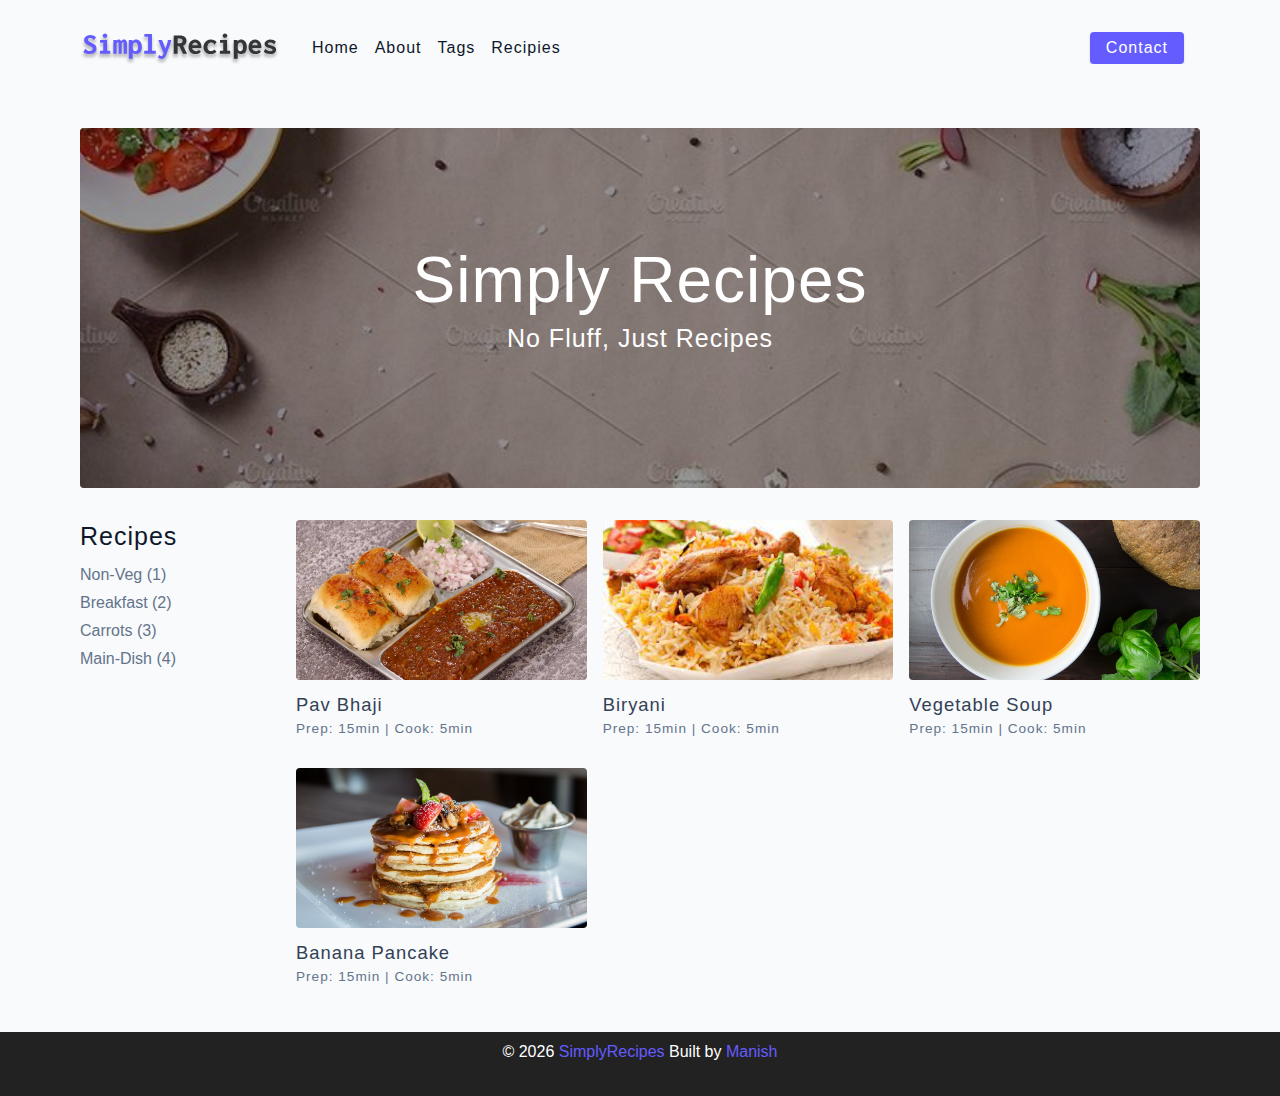
<file: SimplyRecipes/index.html>
<!DOCTYPE html>
<html lang="en">
  <head>
    <meta charset="UTF-8" />
    <meta http-equiv="X-UA-Compatible" content="IE=edge" />
    <meta name="viewport" content="width=device-width, initial-scale=1.0" />
    <title>Simply Recipes</title>
    <!-- favicon -->
    <link rel="shortcut icon" href="./assets/favicon.ico" type="image/x-icon" />
    <!-- normalize -->
    <link rel="stylesheet" href="./css/normalize.css" />
    <!-- font-awesome -->
    <link
      rel="stylesheet"
      href="https://cdnjs.cloudflare.com/ajax/libs/font-awesome/5.14.0/css/all.min.css"
    />
    <!-- main css -->
    <link rel="stylesheet" href="./css/main.css" />
  </head>
  <body>
   <!-- nav -->
   <div class="navbar">
     <div class="nav-center">
       <!-- header -->
       <div class="nav-header">
         <a href="index.html" class="nav-logo">
           <img src="./assets/logo.svg" alt="simply recipies">
         </a>
         <button type="button" class="btn nav-btn">
           <i class="fas fa-align-justify"></i>
         </button>
       </div>
       <div class="nav-links">
         <a href="index.html" class="nav-link">Home</a>
         <a href="about.html" class="nav-link">About</a>
         <a href="tags.html" class="nav-link">Tags</a>
         <a href="recipes.html" class="nav-link">Recipies</a>
         <div class="nav-link contact-link">
           <a href="contact.html" class="btn">Contact</a>
         </div>
       </div>
     </div>
   </div>
    <!-- end of nav -->

    <!-- main -->
    <main class="page">
      <!-- header -->
      <header class="hero">
        <div class="hero-container">
          <div class="hero-text">
            <h1>Simply Recipes</h1>
            <h4>no fluff, just recipes</h4>
          </div>
        </div>
      </header>
      <!-- end of header -->

      <!-- recipes container -->
      <section class="recipes-container">
        <!-- tags container -->
        <div class="tags-container">
          <h4>Recipes</h4>
          <div class="tags-list">
            <a href="tag-template.html"> Non-Veg (1)</a>
            <a href="tag-template.html"> Breakfast (2)</a>
            <a href="tag-template.html"> Carrots (3)</a>
            <a href="tag-template.html"> Main-Dish (4)</a>
          </div>
        </div>
        <!-- end of tags container -->

        <!-- recipe list container -->
        <div class="recipes-list">

          <!-- single recipe -->
          <a href="single-recipe.html" class="recipe">
            <img src="./assets/recipes/recipe-1.jpg" alt="food-img" class="img recipe-img">
            <h5>Pav Bhaji</h5>
            <p>Prep: 15min | Cook: 5min </p>
          </a>
          <!-- end of single recipe -->

          <!-- single recipe -->
          <a href="single-recipe.html" class="recipe">
            <img src="./assets/recipes/recipe-2.jpg" alt="food-img" class="img recipe-img">
            <h5>Biryani</h5>
            <p>Prep: 15min | Cook: 5min </p>
          </a>
          <!-- end of single recipe -->

          <!-- single recipe -->
          <a href="single-recipe.html" class="recipe">
            <img src="./assets/recipes/recipe-3.jpeg" alt="food-img" class="img recipe-img">
            <h5>Vegetable Soup</h5>
            <p>Prep: 15min | Cook: 5min </p>
          </a>
          <!-- end of single recipe -->

          <!-- single recipe -->
          <a href="single-recipe.html" class="recipe">
            <img src="./assets/recipes/recipe-4.jpeg" alt="food-img" class="img recipe-img">
            <h5>Banana Pancake</h5>
            <p>Prep: 15min | Cook: 5min </p>
          </a>
          <!-- end of single recipe -->
        </div>
        <!-- end of recipe list container -->
      </section>
      <!-- end of recipes container -->
    </main>
    <!-- end of main -->

    <!-- footer -->
    <footer class="page-footer">
      <p>&copy;
        <span id="date"></span>
        <span class="footer-logo"> SimplyRecipes </span>
        Built by <a href="#">Manish</a>
      </p>
    </footer>
    <script src="./js/app.js" charset="utf-8"></script>
  </body>
</html>
</file>
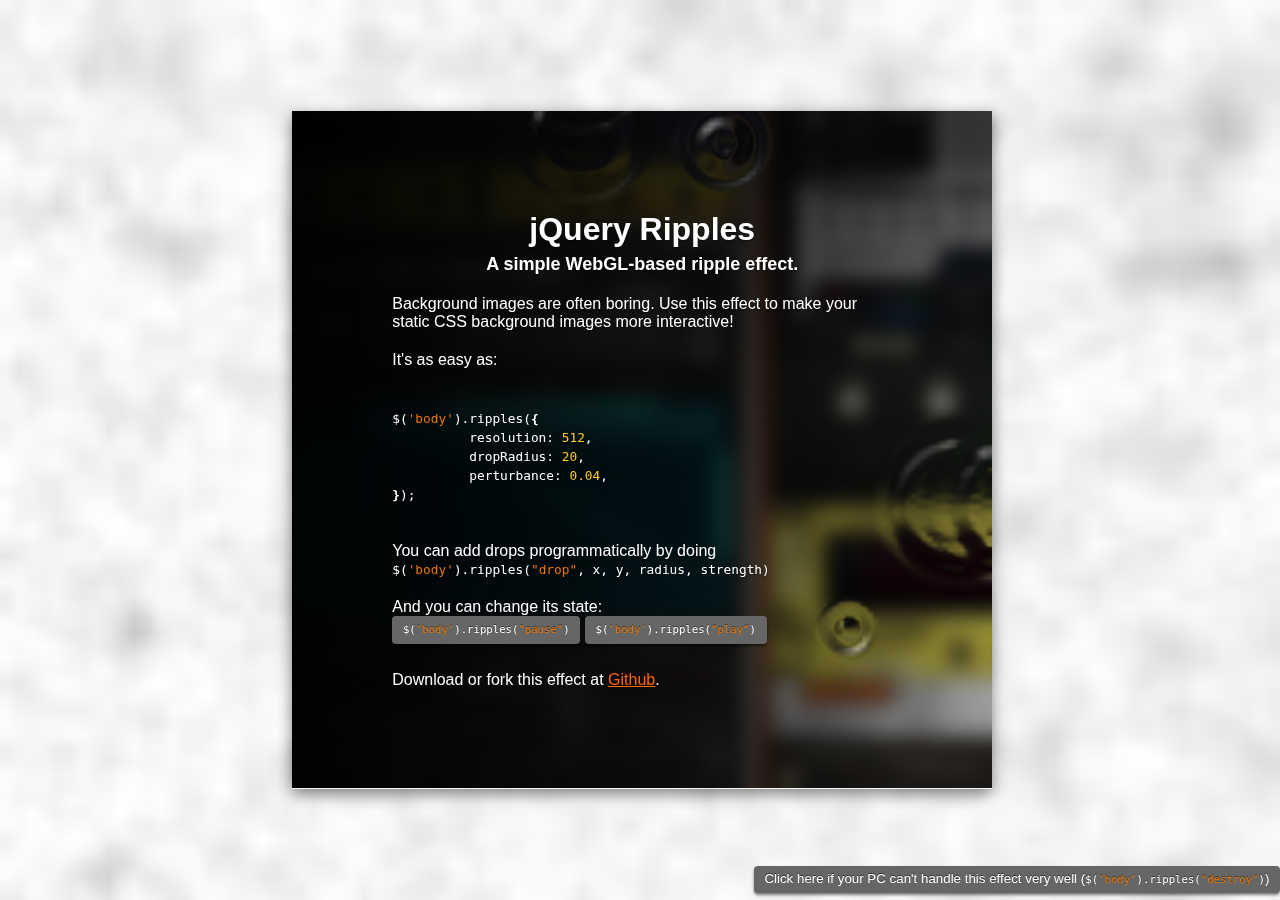
<file: SushiRestaurent/external-repo/jquery.ripples-master/demo/index.html>
<!DOCTYPE html>
<html>
<head>
<title>jQuery WebGL Ripples</title>
<style>
* { margin: 0; padding: 0; }
html {
	height: 100%;
}
body {
	color: #fff;
	font-size: 16px;
	font-family: "Helvetica Neue",Helvetica,Arial,sans-serif;
	background-image: url(img/bg2.jpg);
	background-size: cover;
	background-position: 50% 0;
	height: 100%;
	text-align: center;
}

body:before {
	content: '';
	display: inline-block;
	vertical-align: middle;
	height: 100%;
}

main {
	display: inline-block;
	vertical-align: middle;
	background: url(img/bg.jpg);
	padding:  100px;
	max-width: 500px;
	text-shadow: 0 1px 2px rgba(0,0,0,0.5);
	box-shadow: 0 5px 15px rgba(0,0,0,0.5);
}

h1 {
	font-size: 32px;
}
h2 {
	font-size: 18px;
	margin-top: 6px;
}
p {
	text-align: left;
	margin-top: 20px;
}
a {
	color: #ff6800;
}
pre {
	text-align: left;
	margin-top: 20px;
}

.error {
	display: none;
	position: fixed;
	bottom: 0;
	left: 0;
	background: #000;
	color: #f00;
	padding: 5px;
	max-width: 50%;
}

button {
	font-family: "Helvetica Neue",Helvetica,Arial,sans-serif;
	padding: 0 0.8em;
	line-height: 2em;
	border: none;
	background: #666;
	color: #fff;
	text-shadow: 0 -1px 0 rgba(0,0,0,0.5);
	border-radius: 4px;
	cursor: pointer;
	margin-bottom: 0.5em;
	box-shadow: 0 2px 3px rgba(0,0,0,0.5);
}

button:hover {
	background: #888;
}

code { font-size: 0.8em; display: inline; }

.disable {
	position: fixed;
	bottom: 0;
	right: 0;
}

.code-string { color:#ec7600 }
.code-cbracket { font-weight:bold }
.code-number { color:#ffcd22 }

</style>
</head>
<body>

<main>
	<header>
		<h1>jQuery Ripples</h1>
		<h2>A simple WebGL-based ripple effect.</h2>
	</header>
	<p>Background images are often boring. Use this effect to make your static CSS background images more interactive!</p>
	<p>It's as easy as:</p>

	<pre><code>
$(<span class="code-string">'body'</span>).ripples(<span class="code-cbracket">{</span>
	resolution: <span class="code-number">512</span>,
	dropRadius: <span class="code-number">20</span>,
	perturbance: <span class="code-number">0.04</span>,
<span class="code-cbracket">}</span>);
	</code></pre>

	<p>You can add drops programmatically by doing <code>$(<span class="code-string">'body'</span>).ripples(<span class="code-string">"drop"</span>, x, y, radius, strength)</code></p>

	<p>And you can change its state:<br>
	<button class="js-ripples-pause" type="button">
		<code>$(<span class="code-string">'body'</span>).ripples(<span class="code-string">"pause"</span>)</code>
	</button>

	<button class="js-ripples-play" type="button">
		<code>$(<span class="code-string">'body'</span>).ripples(<span class="code-string">"play"</span>)</code>
	</button>
	</p>

	<p>Download or fork this effect at <a href="//github.com/sirxemic/jquery.ripples/">Github</a>.</p>
</main>

<button class="js-ripples-disable disable">
	Click here if your PC can't handle this effect very well
	(<code>$(<span class="code-string">'body'</span>).ripples(<span class="code-string">"destroy"</span>)</code>)
</button>

<div class="error"></div>

<script src="https://ajax.googleapis.com/ajax/libs/jquery/3.0.0/jquery.min.js"></script>
<script src="../dist/jquery.ripples.js"></script>
<script>
$(document).ready(function() {
	try {
		$('body').ripples({
			resolution: 512,
			dropRadius: 20, //px
			perturbance: 0.04,
		});
		$('main').ripples({
			resolution: 128,
			dropRadius: 10, //px
			perturbance: 0.04,
			interactive: false
		});
	}
	catch (e) {
		$('.error').show().text(e);
	}

	$('.js-ripples-disable').on('click', function() {
		$('body, main').ripples('destroy');
		$(this).hide();
	});

	$('.js-ripples-play').on('click', function() {
		$('body, main').ripples('play');
	});

	$('.js-ripples-pause').on('click', function() {
		$('body, main').ripples('pause');
	});

	// Automatic drops
	setInterval(function() {
		var $el = $('main');
		var x = Math.random() * $el.outerWidth();
		var y = Math.random() * $el.outerHeight();
		var dropRadius = 20;
		var strength = 0.04 + Math.random() * 0.04;

		$el.ripples('drop', x, y, dropRadius, strength);
	}, 400);
});
</script>
</body>
</html>
</file>
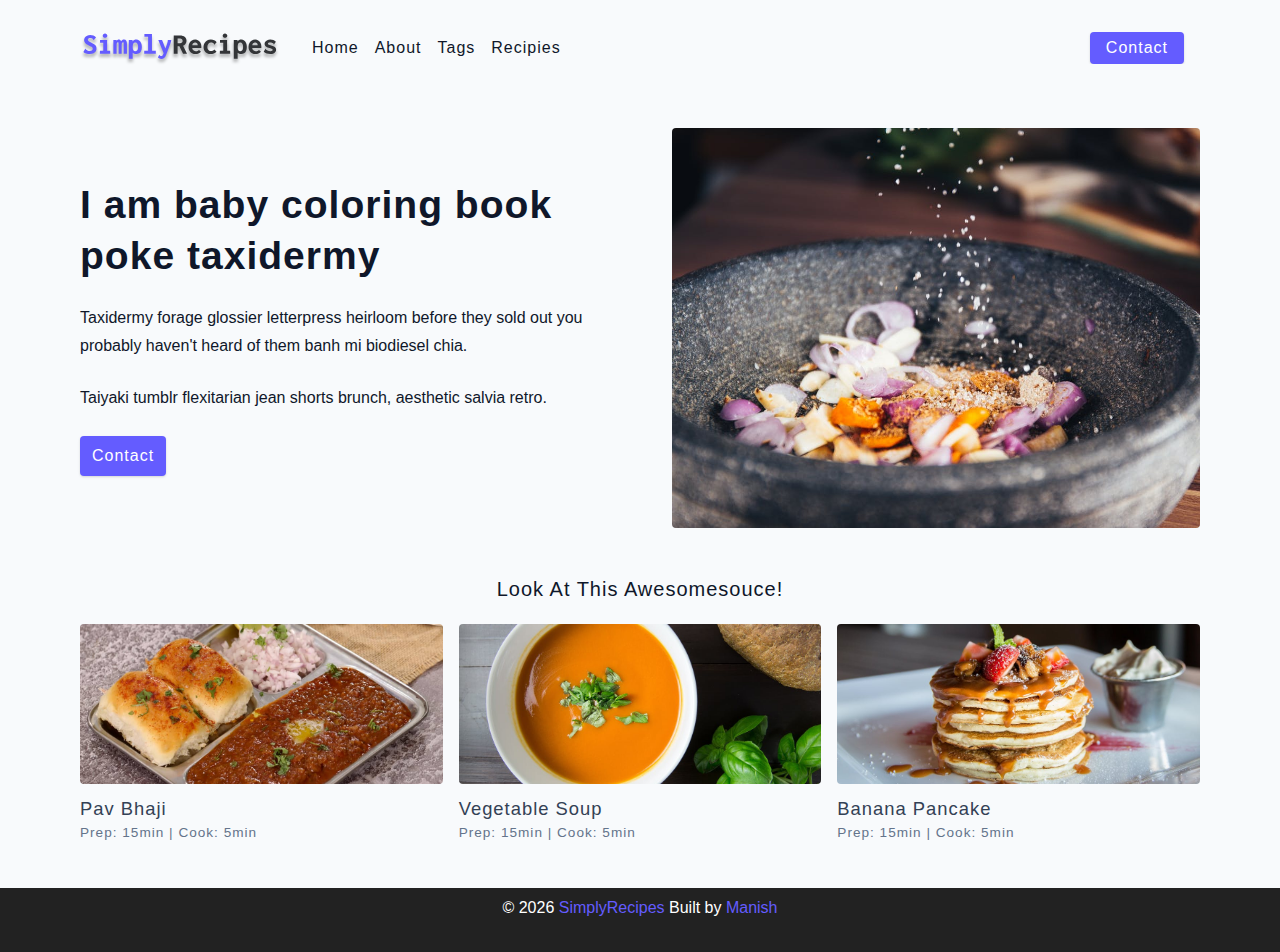
<file: SimplyRecipes/about.html>
<!DOCTYPE html>
<html lang="en">
  <head>
    <meta charset="UTF-8" />
    <meta http-equiv="X-UA-Compatible" content="IE=edge" />
    <meta name="viewport" content="width=device-width, initial-scale=1.0" />
    <title>Simply Recipes || Starter</title>
    <!-- favicon -->
    <link rel="shortcut icon" href="./assets/favicon.ico" type="image/x-icon" />
    <!-- normalize -->
    <link rel="stylesheet" href="./css/normalize.css" />
    <!-- font-awesome -->
    <link
      rel="stylesheet"
      href="https://cdnjs.cloudflare.com/ajax/libs/font-awesome/5.14.0/css/all.min.css"
    />
    <!-- main css -->
    <link rel="stylesheet" href="./css/main.css" />
  </head>
  <body>
   <!-- nav -->
   <div class="navbar">
     <div class="nav-center">
       <!-- header -->
       <div class="nav-header">
         <a href="index.html" class="nav-logo">
           <img src="./assets/logo.svg" alt="simply recipies">
         </a>
         <button type="button" class="btn nav-btn">
           <i class="fas fa-align-justify"></i>
         </button>
       </div>
       <div class="nav-links">
         <a href="index.html" class="nav-link">Home</a>
         <a href="about.html" class="nav-link">About</a>
         <a href="tags.html" class="nav-link">Tags</a>
         <a href="recipes.html" class="nav-link">Recipies</a>
         <div class="nav-link contact-link">
           <a href="contact.html" class="btn">Contact</a>
         </div>
       </div>
     </div>
   </div>
    <!-- end of nav -->

    <!-- main -->
    <main class="page">
      <section class="about-page">
        <article class="">
          <h2>I am baby coloring book poke taxidermy</h2>
          <p>Taxidermy forage glossier letterpress heirloom before they sold out
            you probably haven't heard of them banh mi biodiesel chia.</p>
          <p>Taiyaki tumblr flexitarian jean shorts brunch, aesthetic salvia
            retro.</p>
          <a href="contact.html" class="btn">Contact</a>
        </article>
        <img src="./assets/about.jpeg" alt="pouring salt" class="img about-img">
      </section>
      <section class="featured-recipes">
        <h5 class="featured-title">Look at this Awesomesouce!</h5>
        <!-- recipe list container -->
        <div class="recipes-list">

          <!-- single recipe -->
          <a href="single-recipe.html" class="recipe">
            <img src="./assets/recipes/recipe-1.jpg" alt="food-img" class="img recipe-img">
            <h5>Pav Bhaji</h5>
            <p>Prep: 15min | Cook: 5min </p>
          </a>
          <!-- end of single recipe -->

          <!-- single recipe -->
          <a href="single-recipe.html" class="recipe">
            <img src="./assets/recipes/recipe-3.jpeg" alt="food-img" class="img recipe-img">
            <h5>Vegetable Soup</h5>
            <p>Prep: 15min | Cook: 5min </p>
          </a>
          <!-- end of single recipe -->

          <!-- single recipe -->
          <a href="single-recipe.html" class="recipe">
            <img src="./assets/recipes/recipe-4.jpeg" alt="food-img" class="img recipe-img">
            <h5>Banana Pancake</h5>
            <p>Prep: 15min | Cook: 5min </p>
          </a>
          <!-- end of single recipe -->
        </div>
        <!-- end of recipe list container -->
      </section>
    </main>
    <!-- end of main -->

    <!-- footer -->
    <footer class="page-footer">
      <p>&copy;
        <span id="date"></span>
        <span class="footer-logo"> SimplyRecipes </span>
        Built by <a href="#">Manish</a>
      </p>
    </footer>
    <script src="./js/app.js" charset="utf-8"></script>
  </body>
</html>
</file>
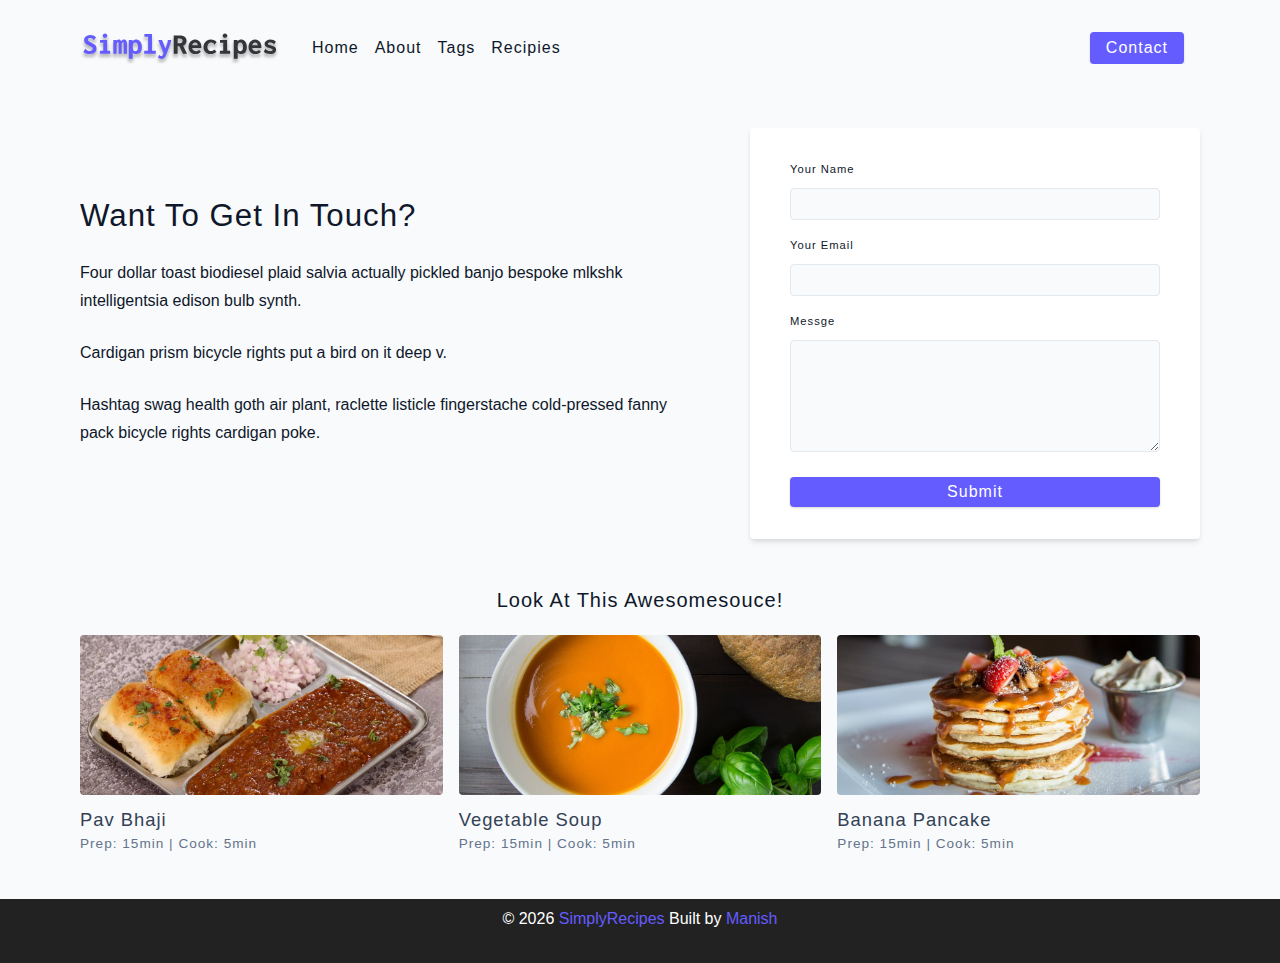
<file: SimplyRecipes/contact.html>
<!DOCTYPE html>
<html lang="en">
  <head>
    <meta charset="UTF-8" />
    <meta http-equiv="X-UA-Compatible" content="IE=edge" />
    <meta name="viewport" content="width=device-width, initial-scale=1.0" />
    <title>Simply Recipes || Starter</title>
    <!-- favicon -->
    <link rel="shortcut icon" href="./assets/favicon.ico" type="image/x-icon" />
    <!-- normalize -->
    <link rel="stylesheet" href="./css/normalize.css" />
    <!-- font-awesome -->
    <link
      rel="stylesheet"
      href="https://cdnjs.cloudflare.com/ajax/libs/font-awesome/5.14.0/css/all.min.css"
    />
    <!-- main css -->
    <link rel="stylesheet" href="./css/main.css" />
  </head>
  <body>
   <!-- nav -->
   <div class="navbar">
     <div class="nav-center">
       <!-- header -->
       <div class="nav-header">
         <a href="index.html" class="nav-logo">
           <img src="./assets/logo.svg" alt="simply recipies">
         </a>
         <button type="button" class="btn nav-btn">
           <i class="fas fa-align-justify"></i>
         </button>
       </div>
       <div class="nav-links">
         <a href="index.html" class="nav-link">Home</a>
         <a href="about.html" class="nav-link">About</a>
         <a href="tags.html" class="nav-link">Tags</a>
         <a href="recipes.html" class="nav-link">Recipies</a>
         <div class="nav-link contact-link">
           <a href="contact.html" class="btn">Contact</a>
         </div>
       </div>
     </div>
   </div>
    <!-- end of nav -->

    <!-- main -->
    <main class="page">
      <section class="contact-container">
        <article class="contact-info">
          <h3>Want to Get in Touch?</h3>
          <p>Four dollar toast biodiesel plaid salvia actually pickled banjo
              bespoke mlkshk intelligentsia edison bulb synth.</p>
          <p>Cardigan prism bicycle rights put a bird on it deep v.</p>
          <p>Hashtag swag health goth air plant, raclette listicle fingerstache
              cold-pressed fanny pack bicycle rights cardigan poke.</p>
        </article>
        <article>
          <form class="form contact-form">
            <!-- single form row -->
            <div class="form-row">
              <label for="name" class="form-label">Your Name</label>
              <input type="text" name="name" id="name" class="form-input">
            </div>
            <!-- end of single form row -->

            <!-- single form row -->
            <div class="form-row">
              <label for="email" class="form-label">Your Email</label>
              <input type="email" name="email" id="email" class="form-input">
            </div>
            <!-- end of single form row -->

            <!-- single form row -->
            <div class="form-row">
              <label for="message" class="form-label">Messge</label>
              <textarea name="meassage" id="message" class="form-textarea"></textarea>
            </div>
            <!-- end of single form row -->
            <button type="submit" class="btn btn-block">Submit</button>
          </form>
        </article>
      </section>
      <section class="featured-recipes">
        <h5 class="featured-title">Look at this Awesomesouce!</h5>
        <!-- recipe list container -->
        <div class="recipes-list">

          <!-- single recipe -->
          <a href="single-recipe.html" class="recipe">
            <img src="./assets/recipes/recipe-1.jpg" alt="food-img" class="img recipe-img">
            <h5>Pav Bhaji</h5>
            <p>Prep: 15min | Cook: 5min </p>
          </a>
          <!-- end of single recipe -->

          <!-- single recipe -->
          <a href="single-recipe.html" class="recipe">
            <img src="./assets/recipes/recipe-3.jpeg" alt="food-img" class="img recipe-img">
            <h5>Vegetable Soup</h5>
            <p>Prep: 15min | Cook: 5min </p>
          </a>
          <!-- end of single recipe -->

          <!-- single recipe -->
          <a href="single-recipe.html" class="recipe">
            <img src="./assets/recipes/recipe-4.jpeg" alt="food-img" class="img recipe-img">
            <h5>Banana Pancake</h5>
            <p>Prep: 15min | Cook: 5min </p>
          </a>
          <!-- end of single recipe -->
        </div>
        <!-- end of recipe list container -->
      </section>
    </main>
    <!-- end of main -->

    <!-- footer -->
    <footer class="page-footer">
      <p>&copy;
        <span id="date"></span>
        <span class="footer-logo"> SimplyRecipes </span>
        Built by <a href="#">Manish</a>
      </p>
    </footer>
    <script src="./js/app.js" charset="utf-8"></script>
  </body>
</html>
</file>
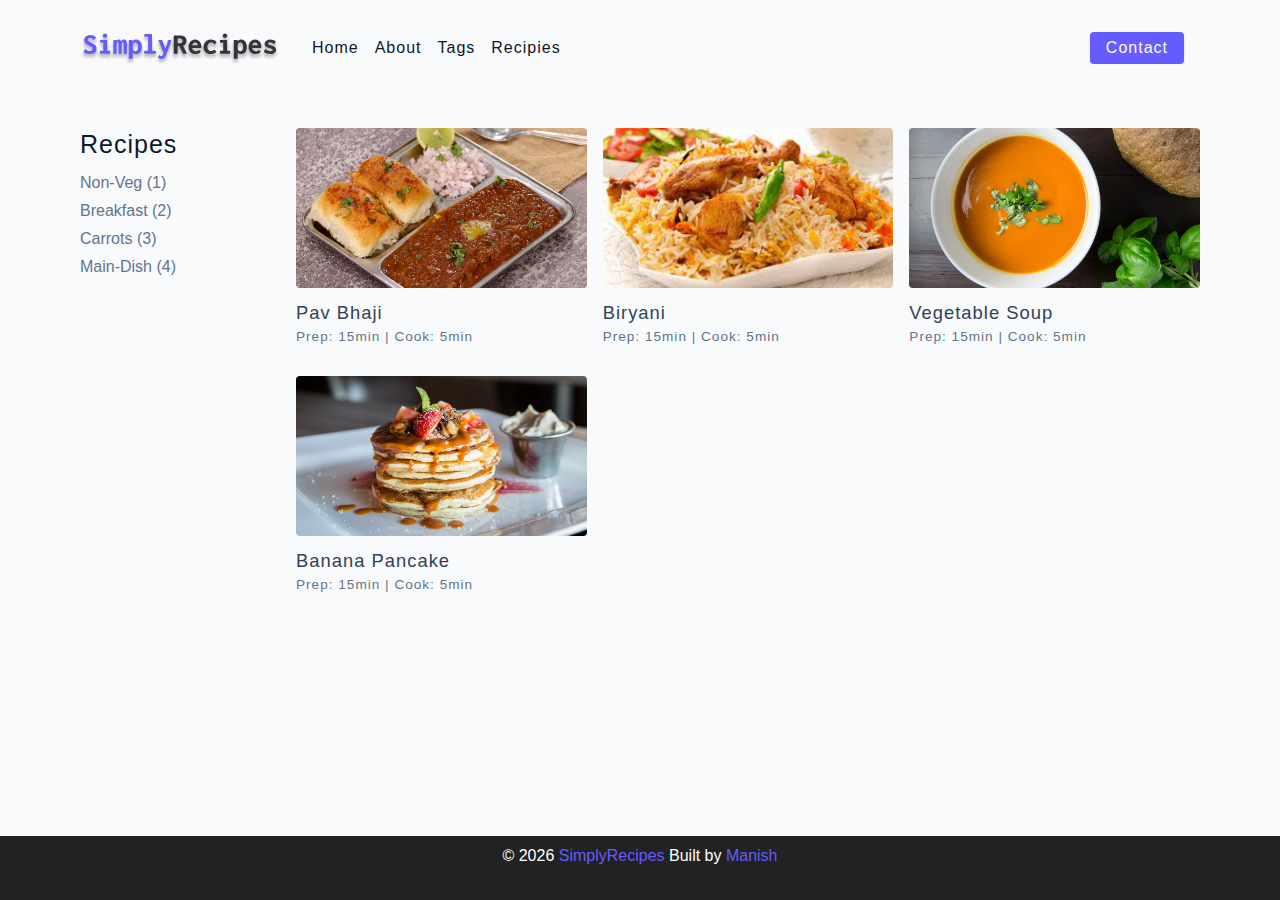
<file: SimplyRecipes/recipes.html>
<!DOCTYPE html>
<html lang="en">
  <head>
    <meta charset="UTF-8" />
    <meta http-equiv="X-UA-Compatible" content="IE=edge" />
    <meta name="viewport" content="width=device-width, initial-scale=1.0" />
    <title>Simply Recipes || Starter</title>
    <!-- favicon -->
    <link rel="shortcut icon" href="./assets/favicon.ico" type="image/x-icon" />
    <!-- normalize -->
    <link rel="stylesheet" href="./css/normalize.css" />
    <!-- font-awesome -->
    <link
      rel="stylesheet"
      href="https://cdnjs.cloudflare.com/ajax/libs/font-awesome/5.14.0/css/all.min.css"
    />
    <!-- main css -->
    <link rel="stylesheet" href="./css/main.css" />
  </head>
  <body>
   <!-- nav -->
   <div class="navbar">
     <div class="nav-center">
       <!-- header -->
       <div class="nav-header">
         <a href="index.html" class="nav-logo">
           <img src="./assets/logo.svg" alt="simply recipies">
         </a>
         <button type="button" class="btn nav-btn">
           <i class="fas fa-align-justify"></i>
         </button>
       </div>
       <div class="nav-links">
         <a href="index.html" class="nav-link">Home</a>
         <a href="about.html" class="nav-link">About</a>
         <a href="tags.html" class="nav-link">Tags</a>
         <a href="recipes.html" class="nav-link">Recipies</a>
         <div class="nav-link contact-link">
           <a href="contact.html" class="btn">Contact</a>
         </div>
       </div>
     </div>
   </div>
    <!-- end of nav -->

    <!-- main -->
    <main class="page">
      <!-- recipes container -->
      <section class="recipes-container">
        <!-- tags container -->
        <div class="tags-container">
          <h4>Recipes</h4>
          <div class="tags-list">
            <a href="tag-template.html"> Non-Veg (1)</a>
            <a href="tag-template.html"> Breakfast (2)</a>
            <a href="tag-template.html"> Carrots (3)</a>
            <a href="tag-template.html"> Main-Dish (4)</a>
          </div>
        </div>
        <!-- end of tags container -->

        <!-- recipe list container -->
        <div class="recipes-list">

          <!-- single recipe -->
          <a href="single-recipe.html" class="recipe">
            <img src="./assets/recipes/recipe-1.jpg" alt="food-img" class="img recipe-img">
            <h5>Pav Bhaji</h5>
            <p>Prep: 15min | Cook: 5min </p>
          </a>
          <!-- end of single recipe -->

          <!-- single recipe -->
          <a href="single-recipe.html" class="recipe">
            <img src="./assets/recipes/recipe-2.jpg" alt="food-img" class="img recipe-img">
            <h5>Biryani</h5>
            <p>Prep: 15min | Cook: 5min </p>
          </a>
          <!-- end of single recipe -->

          <!-- single recipe -->
          <a href="single-recipe.html" class="recipe">
            <img src="./assets/recipes/recipe-3.jpeg" alt="food-img" class="img recipe-img">
            <h5>Vegetable Soup</h5>
            <p>Prep: 15min | Cook: 5min </p>
          </a>
          <!-- end of single recipe -->

          <!-- single recipe -->
          <a href="single-recipe.html" class="recipe">
            <img src="./assets/recipes/recipe-4.jpeg" alt="food-img" class="img recipe-img">
            <h5>Banana Pancake</h5>
            <p>Prep: 15min | Cook: 5min </p>
          </a>
          <!-- end of single recipe -->
        </div>
        <!-- end of recipe list container -->
      </section>
      <!-- end of recipes container -->
    </main>
    <!-- end of main -->

    <!-- footer -->
    <footer class="page-footer">
      <p>&copy;
        <span id="date"></span>
        <span class="footer-logo"> SimplyRecipes </span>
        Built by <a href="#">Manish</a>
      </p>
    </footer>
    <script src="./js/app.js" charset="utf-8"></script>
  </body>
</html>
</file>
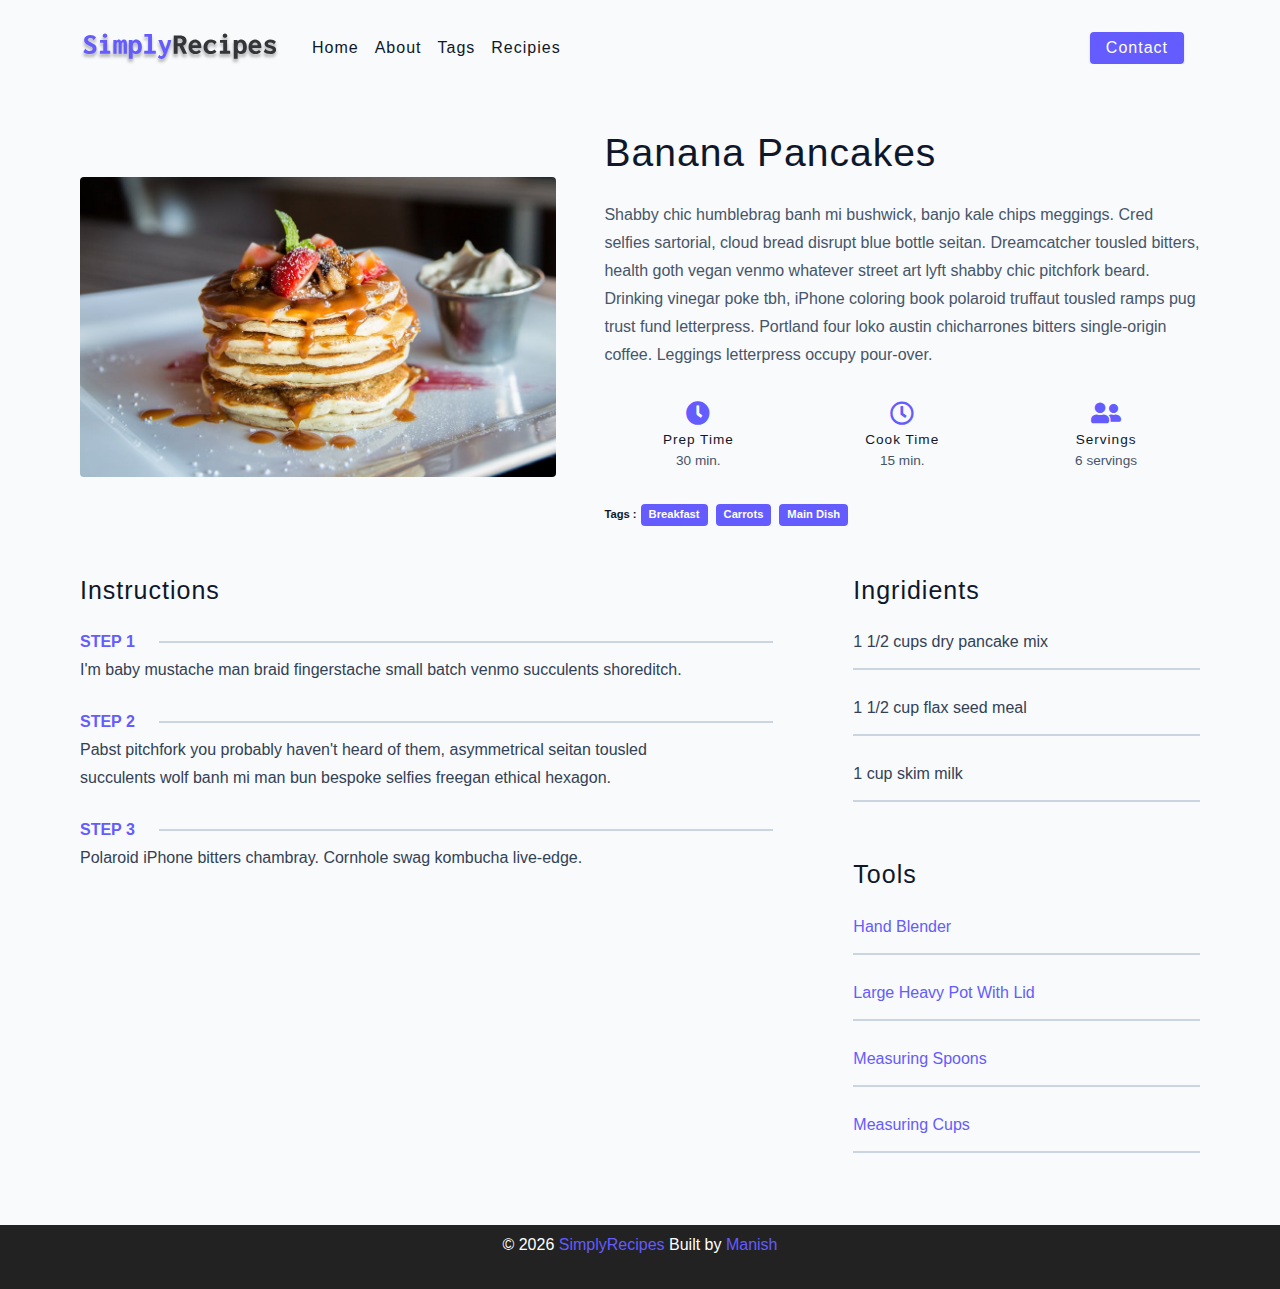
<file: SimplyRecipes/single-recipe.html>
<!DOCTYPE html>
<html lang="en">
  <head>
    <meta charset="UTF-8" />
    <meta http-equiv="X-UA-Compatible" content="IE=edge" />
    <meta name="viewport" content="width=device-width, initial-scale=1.0" />
    <title>Simply Recipes || Starter</title>
    <!-- favicon -->
    <link rel="shortcut icon" href="./assets/favicon.ico" type="image/x-icon" />
    <!-- normalize -->
    <link rel="stylesheet" href="./css/normalize.css" />
    <!-- font-awesome -->
    <link
      rel="stylesheet"
      href="https://cdnjs.cloudflare.com/ajax/libs/font-awesome/5.14.0/css/all.min.css"
    />
    <!-- main css -->
    <link rel="stylesheet" href="./css/main.css" />
  </head>
  <body>
   <!-- nav -->
   <div class="navbar">
     <div class="nav-center">
       <!-- header -->
       <div class="nav-header">
         <a href="index.html" class="nav-logo">
           <img src="./assets/logo.svg" alt="simply recipies">
         </a>
         <button type="button" class="btn nav-btn">
           <i class="fas fa-align-justify"></i>
         </button>
       </div>
       <div class="nav-links">
         <a href="index.html" class="nav-link">Home</a>
         <a href="about.html" class="nav-link">About</a>
         <a href="tags.html" class="nav-link">Tags</a>
         <a href="recipes.html" class="nav-link">Recipies</a>
         <div class="nav-link contact-link">
           <a href="contact.html" class="btn">Contact</a>
         </div>
       </div>
     </div>
   </div>
    <!-- end of nav -->

    <!-- main -->
    <main class="page">
      <div class="recipe-page">
        <section class="recipe-hero">
          <img src="./assets/recipes/recipe-4.jpeg" alt="pancakes" class="img recipe-hero-img">
          <article>
            <h2>Banana Pancakes</h2>
            <p>Shabby chic humblebrag banh mi bushwick, banjo kale chips
              meggings. Cred selfies sartorial, cloud bread disrupt blue bottle
              seitan. Dreamcatcher tousled bitters, health goth vegan venmo
              whatever street art lyft shabby chic pitchfork beard. Drinking
              vinegar poke tbh, iPhone coloring book polaroid truffaut tousled
              ramps pug trust fund letterpress. Portland four loko austin
              chicharrones bitters single-origin coffee. Leggings letterpress
              occupy pour-over.</p>
              <!-- recipe icon -->
              <div class="recipe-icons">
                <!-- single recipe icon -->
                <article>
                  <i class="fas fa-clock"></i>
                  <h5>prep time</h5>
                  <p>30 min.</p>
                </article>
                <!-- single recipe icon -->
                <article>
                  <i class="far fa-clock"></i>
                  <h5>cook time</h5>
                  <p>15 min.</p>
                </article>
                <!-- single recipe icon -->
                <article>
                  <i class="fas fa-user-friends"></i>
                  <h5>servings</h5>
                  <p>6 servings</p>
                </article>
              </div>
              <!-- recipe tags -->
              <div class="recipe-tags">
                Tags :
                <a href="tag-template.html">Breakfast</a>
                <a href="tag-template.html">Carrots</a>
                <a href="tag-template.html">Main Dish</a>
              </div>
          </article>
        </section>
        <!-- recipe content -->
        <section class="recipe-content">
          <article>
            <h4>Instructions</h4>
            <!-- single instruction -->
            <div class="single-instruction">
              <header>
                <p>Step 1</p>
                <div class=""></div>
              </header>
              <p> I'm baby mustache man braid fingerstache small batch venmo
                succulents shoreditch.</p>
            </div>
            <!-- single instruction -->
            <div class="single-instruction">
              <header>
                <p>Step 2</p>
                <div class=""></div>
              </header>
              <p>Pabst pitchfork you probably haven't heard of them, asymmetrical
                seitan tousled succulents wolf banh mi man bun bespoke selfies
                freegan ethical hexagon.</p>
            </div>
            <!-- single instruction -->
            <div class="single-instruction">
              <header>
                <p>Step 3</p>
                <div class=""></div>
              </header>
              <p>Polaroid iPhone bitters chambray. Cornhole swag kombucha
                live-edge.</p>
            </div>
          </article>
          <article class="second-column">
            <div>
              <h4>Ingridients</h4>
              <p class="single-ingridient">
                1 1/2 cups dry pancake mix
              </p>
              <p class="single-ingridient">
                1 1/2 cup flax seed meal
              </p>
              <p class="single-ingridient">
                1 cup skim milk
              </p>
            </div>
            <div class="">
              <h4>Tools</h4>
              <p class="single-tool">Hand Blender</p>
              <p class="single-tool">large heavy Pot with lid</p>
              <p class="single-tool">Measuring Spoons</p>
              <p class="single-tool">Measuring Cups</p>
            </div>
          </article>
        </section>
      </div>
    </main>
    <!-- end of main -->

    <!-- footer -->
    <footer class="page-footer">
      <p>&copy;
        <span id="date"></span>
        <span class="footer-logo"> SimplyRecipes </span>
        Built by <a href="#">Manish</a>
      </p>
    </footer>
    <script src="./js/app.js" charset="utf-8"></script>
  </body>
</html>
</file>
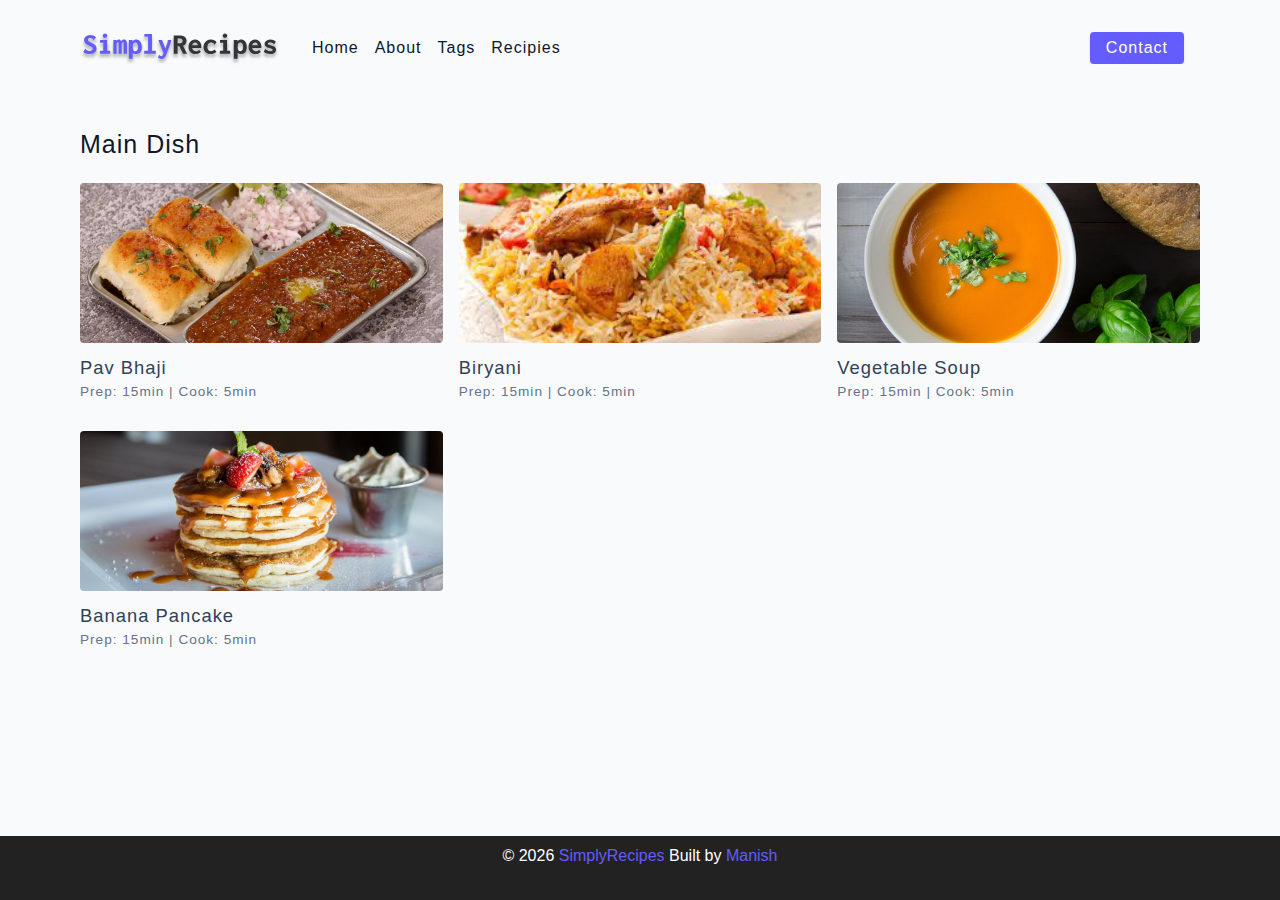
<file: SimplyRecipes/tag-template.html>
<!DOCTYPE html>
<html lang="en">
  <head>
    <meta charset="UTF-8" />
    <meta http-equiv="X-UA-Compatible" content="IE=edge" />
    <meta name="viewport" content="width=device-width, initial-scale=1.0" />
    <title>Simply Recipes || Starter</title>
    <!-- favicon -->
    <link rel="shortcut icon" href="./assets/favicon.ico" type="image/x-icon" />
    <!-- normalize -->
    <link rel="stylesheet" href="./css/normalize.css" />
    <!-- font-awesome -->
    <link
      rel="stylesheet"
      href="https://cdnjs.cloudflare.com/ajax/libs/font-awesome/5.14.0/css/all.min.css"
    />
    <!-- main css -->
    <link rel="stylesheet" href="./css/main.css" />
  </head>
  <body>
   <!-- nav -->
   <div class="navbar">
     <div class="nav-center">
       <!-- header -->
       <div class="nav-header">
         <a href="index.html" class="nav-logo">
           <img src="./assets/logo.svg" alt="simply recipies">
         </a>
         <button type="button" class="btn nav-btn">
           <i class="fas fa-align-justify"></i>
         </button>
       </div>
       <div class="nav-links">
         <a href="index.html" class="nav-link">Home</a>
         <a href="about.html" class="nav-link">About</a>
         <a href="tags.html" class="nav-link">Tags</a>
         <a href="recipes.html" class="nav-link">Recipies</a>
         <div class="nav-link contact-link">
           <a href="contact.html" class="btn">Contact</a>
         </div>
       </div>
     </div>
   </div>
    <!-- end of nav -->

    <!-- main -->
    <main class="page">
      <div class="">
        <h4>Main Dish</h4>
        <!-- recipe list container -->
        <div class="recipes-list">

          <!-- single recipe -->
          <a href="single-recipe.html" class="recipe">
            <img src="./assets/recipes/recipe-1.jpg" alt="food-img" class="img recipe-img">
            <h5>Pav Bhaji</h5>
            <p>Prep: 15min | Cook: 5min </p>
          </a>
          <!-- end of single recipe -->

          <!-- single recipe -->
          <a href="single-recipe.html" class="recipe">
            <img src="./assets/recipes/recipe-2.jpg" alt="food-img" class="img recipe-img">
            <h5>Biryani</h5>
            <p>Prep: 15min | Cook: 5min </p>
          </a>
          <!-- end of single recipe -->

          <!-- single recipe -->
          <a href="single-recipe.html" class="recipe">
            <img src="./assets/recipes/recipe-3.jpeg" alt="food-img" class="img recipe-img">
            <h5>Vegetable Soup</h5>
            <p>Prep: 15min | Cook: 5min </p>
          </a>
          <!-- end of single recipe -->

          <!-- single recipe -->
          <a href="single-recipe.html" class="recipe">
            <img src="./assets/recipes/recipe-4.jpeg" alt="food-img" class="img recipe-img">
            <h5>Banana Pancake</h5>
            <p>Prep: 15min | Cook: 5min </p>
          </a>
          <!-- end of single recipe -->
        </div>
        <!-- end of recipe list container -->
      </div>
    </main>
    <!-- end of main -->

    <!-- footer -->
    <footer class="page-footer">
      <p>&copy;
        <span id="date"></span>
        <span class="footer-logo"> SimplyRecipes </span>
        Built by <a href="#">Manish</a>
      </p>
    </footer>
    <script src="./js/app.js" charset="utf-8"></script>
  </body>
</html>
</file>
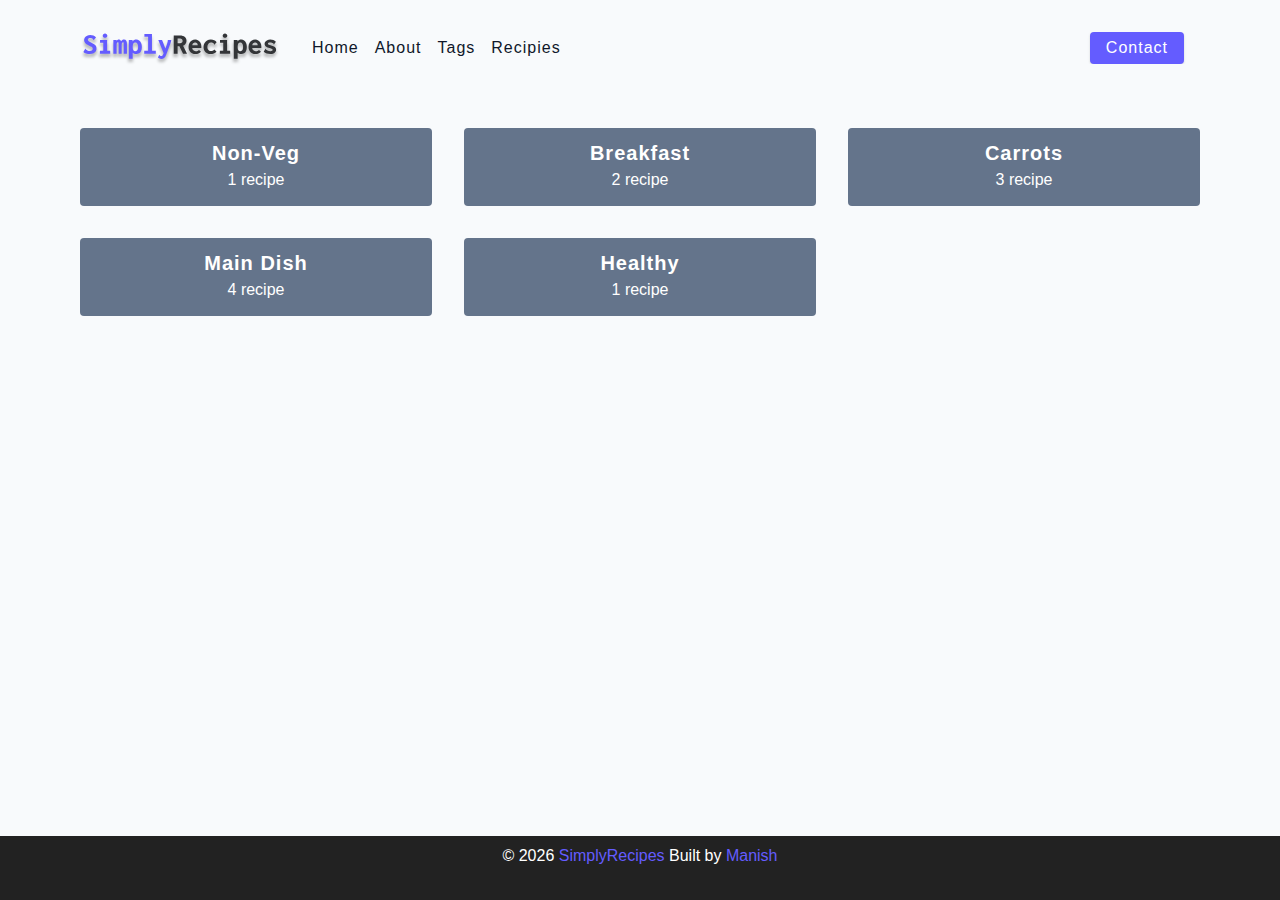
<file: SimplyRecipes/tags.html>
<!DOCTYPE html>
<html lang="en">
  <head>
    <meta charset="UTF-8" />
    <meta http-equiv="X-UA-Compatible" content="IE=edge" />
    <meta name="viewport" content="width=device-width, initial-scale=1.0" />
    <title>Simply Recipes || Starter</title>
    <!-- favicon -->
    <link rel="shortcut icon" href="./assets/favicon.ico" type="image/x-icon" />
    <!-- normalize -->
    <link rel="stylesheet" href="./css/normalize.css" />
    <!-- font-awesome -->
    <link
      rel="stylesheet"
      href="https://cdnjs.cloudflare.com/ajax/libs/font-awesome/5.14.0/css/all.min.css"
    />
    <!-- main css -->
    <link rel="stylesheet" href="./css/main.css" />
  </head>
  <body>
   <!-- nav -->
   <div class="navbar">
     <div class="nav-center">
       <!-- header -->
       <div class="nav-header">
         <a href="index.html" class="nav-logo">
           <img src="./assets/logo.svg" alt="simply recipies">
         </a>
         <button type="button" class="btn nav-btn">
           <i class="fas fa-align-justify"></i>
         </button>
       </div>
       <div class="nav-links">
         <a href="index.html" class="nav-link">Home</a>
         <a href="about.html" class="nav-link">About</a>
         <a href="tags.html" class="nav-link">Tags</a>
         <a href="recipes.html" class="nav-link">Recipies</a>
         <div class="nav-link contact-link">
           <a href="contact.html" class="btn">Contact</a>
         </div>
       </div>
     </div>
   </div>
    <!-- end of nav -->

    <!-- main -->
    <main class="page">
      <section class="tags-wrapper">
        <!-- single tag -->
        <a href="tag-template.html" class="tag">
          <h5>Non-Veg</h5>
          <p>1 recipe</p>
        </a>
        <!-- end of single tag -->
        <!-- single tag -->
        <a href="tag-template.html" class="tag">
          <h5>Breakfast</h5>
          <p>2 recipe</p>
        </a>
        <!-- end of single tag -->
        <!-- single tag -->
        <a href="tag-template.html" class="tag">
          <h5>Carrots</h5>
          <p>3 recipe</p>
        </a>
        <!-- end of single tag -->
        <!-- single tag -->
        <a href="tag-template.html" class="tag">
          <h5>Main Dish</h5>
          <p>4 recipe</p>
        </a>
        <!-- end of single tag -->
        <!-- single tag -->
        <a href="tag-template.html" class="tag">
          <h5>Healthy</h5>
          <p>1 recipe</p>
        </a>
        <!-- end of single tag -->
      </section>
    </main>
    <!-- end of main -->

    <!-- footer -->
    <footer class="page-footer">
      <p>&copy;
        <span id="date"></span>
        <span class="footer-logo"> SimplyRecipes </span>
        Built by <a href="#">Manish</a>
      </p>
    </footer>
    <script src="./js/app.js" charset="utf-8"></script>
  </body>
</html>
</file>
<file: SimplyRecipes/css/main.css>
*,
::after,
::before {
  box-sizing: border-box;
}
/* fonts */

@import url('https://fonts.googleapis.com/css2?family=Roboto:wght@400;500;600&family=Montserrat&display=swap');
html {
  font-size: 100%;
} /*16px*/

:root {
  /* colors */
  --primary-100: #e2e0ff;
  --primary-200: #c1beff;
  --primary-300: #a29dff;
  --primary-400: #837dff;
  --primary-500: #645cff;
  --primary-600: #504acc;
  --primary-700: #3c3799;
  --primary-800: #282566;
  --primary-900: #141233;

  /* grey */
  --grey-50: #f8fafc;
  --grey-100: #f1f5f9;
  --grey-200: #e2e8f0;
  --grey-300: #cbd5e1;
  --grey-400: #94a3b8;
  --grey-500: #64748b;
  --grey-600: #475569;
  --grey-700: #334155;
  --grey-800: #1e293b;
  --grey-900: #0f172a;
  /* rest of the colors */
  --black: #222;
  --white: #fff;
  --red-light: #f8d7da;
  --red-dark: #842029;
  --green-light: #d1e7dd;
  --green-dark: #0f5132;

  /* fonts  */
  --headingFont: 'Roboto', sans-serif;
  --bodyFont: 'Nunito', sans-serif;
  --smallText: 0.7em;
  /* rest of the vars */
  --backgroundColor: var(--grey-50);
  --textColor: var(--grey-900);
  --borderRadius: 0.25rem;
  --letterSpacing: 1px;
  --transition: 0.3s ease-in-out all;
  --max-width: 1120px;
  --fixed-width: 600px;

  /* box shadow*/
  --shadow-1: 0 1px 3px 0 rgba(0, 0, 0, 0.1), 0 1px 2px 0 rgba(0, 0, 0, 0.06);
  --shadow-2: 0 4px 6px -1px rgba(0, 0, 0, 0.1),
    0 2px 4px -1px rgba(0, 0, 0, 0.06);
  --shadow-3: 0 10px 15px -3px rgba(0, 0, 0, 0.1),
    0 4px 6px -2px rgba(0, 0, 0, 0.05);
  --shadow-4: 0 20px 25px -5px rgba(0, 0, 0, 0.1),
    0 10px 10px -5px rgba(0, 0, 0, 0.04);
}

body {
  background: var(--backgroundColor);
  font-family: var(--bodyFont);
  font-weight: 400;
  line-height: 1.75;
  color: var(--textColor);
}

p {
  margin-top: 0;
  margin-bottom: 1.5rem;
  max-width: 40em;
}

h1,
h2,
h3,
h4,
h5 {
  margin: 0;
  margin-bottom: 1.38rem;
  font-family: var(--headingFont);
  font-weight: 400;
  line-height: 1.3;
  text-transform: capitalize;
  letter-spacing: var(--letterSpacing);
}

h1 {
  margin-top: 0;
  font-size: 3.052rem;
}

h2 {
  font-size: 2.441rem;
}

h3 {
  font-size: 1.953rem;
}

h4 {
  font-size: 1.563rem;
}

h5 {
  font-size: 1.25rem;
}

small,
.text-small {
  font-size: var(--smallText);
}

a {
  text-decoration: none;
}
ul {
  list-style-type: none;
  padding: 0;
}

.img {
  width: 100%;
  display: block;
  object-fit: cover;
}
/* buttons */

.btn {
  cursor: pointer;
  color: var(--white);
  background: var(--primary-500);
  border: transparent;
  border-radius: var(--borderRadius);
  letter-spacing: var(--letterSpacing);
  padding: 0.375rem 0.75rem;
  box-shadow: var(--shadow-1);
  transition: var(--transtion);
  text-transform: capitalize;
  display: inline-block;
}
.btn:hover {
  background: var(--primary-700);
  box-shadow: var(--shadow-3);
}
.btn-hipster {
  color: var(--primary-500);
  background: var(--primary-200);
}
.btn-hipster:hover {
  color: var(--primary-200);
  background: var(--primary-700);
}
.btn-block {
  width: 100%;
}

/* alerts */
.alert {
  padding: 0.375rem 0.75rem;
  margin-bottom: 1rem;
  border-color: transparent;
  border-radius: var(--borderRadius);
}

.alert-danger {
  color: var(--red-dark);
  background: var(--red-light);
}
.alert-success {
  color: var(--green-dark);
  background: var(--green-light);
}
/* form */

.form {
  width: 90vw;
  max-width: var(--fixed-width);
  background: var(--white);
  border-radius: var(--borderRadius);
  box-shadow: var(--shadow-2);
  padding: 2rem 2.5rem;
  margin: 3rem auto;
}
.form-label {
  display: block;
  font-size: var(--smallText);
  margin-bottom: 0.5rem;
  text-transform: capitalize;
  letter-spacing: var(--letterSpacing);
}
.form-input,
.form-textarea {
  width: 100%;
  padding: 0.375rem 0.75rem;
  border-radius: var(--borderRadius);
  background: var(--backgroundColor);
  border: 1px solid var(--grey-200);
}

.form-row {
  margin-bottom: 1rem;
}

.form-textarea {
  height: 7rem;
}
::placeholder {
  font-family: inherit;
  color: var(--grey-400);
}
.form-alert {
  color: var(--red-dark);
  letter-spacing: var(--letterSpacing);
  text-transform: capitalize;
}
/* alert */

@keyframes spinner {
  to {
    transform: rotate(360deg);
  }
}

.loading {
  width: 6rem;
  height: 6rem;
  border: 5px solid var(--grey-400);
  border-radius: 50%;
  border-top-color: var(--primary-500);
  animation: spinner 0.6s linear infinite;
}
.loading {
  margin: 0 auto;
}
/* title */

.title {
  text-align: center;
}

.title-underline {
  background: var(--primary-500);
  width: 7rem;
  height: 0.25rem;
  margin: 0 auto;
  margin-top: -1rem;
}

/*
===============
Navbar
===============
*/

.navbar {
  display: flex;
  justify-content: center;
  align-items: center;
}

.nav-center {
  width: 90vw;
  max-width: var(--max-width)
}

.nav-header {
  height: 6rem;
  display: flex;
  justify-content: space-between;
  align-items: center;
}

.nav-logo {
  display: flex;
  align-items: center;
}

.nav-header img {
  width: 200px;
}

.nav-btn {
  padding: 0.15rem 0.75rem;
}

.nav-btn i {
  font-size: 1.25rem;
}

.nav-links {
  display: flex;
  flex-direction: column;
  height: 0;
  overflow:hidden;
  transition: var(--transtion);
}

.show-links {
  height: auto;
}

.nav-link {
  display: block;
  text-align: center;
  text-transform: capitalize;
  color: var(--grey-900);
  letter-spacing: var(--letterSpacing);
  padding: 1rem 0;
  border-top: 1px solid var(--grey-500);
  transition: var(--transition);
}

.nav-link:hover {
  color: var(--primary-500);
}

.contact-link a {
  padding: 0.15rem 1rem;
}

@media screen and (min-width: 992px) {
  .nav-btn {
    display: none;
  }

  .navbar {
    height: 6rem;
  }

  .nav-center {
    display: flex;
    align-items: center;
  }

  .nav-header {
    height: auto;
    margin-right: 2rem;
  }

  .nav-links {
    height: auto;
    flex-direction: row;
    align-items: center;
    width: 100%;
  }

  .nav-link {
    padding: 0;
    border-top: none;
    margin-right: 1rem;
    font-size: 1rem;
  }

  .contact-link {
    margin-left: auto;
  }
}

/*
===============
page
===============
*/

.page {
  /* background: red; */
  width: 90vw;
  max-width: var(--max-width);
  margin: 0 auto;
  padding-top: 2rem;
  min-height: calc(100vh - (6rem + 4rem));
}

/*
===============
Footer
===============
*/

.page-footer {
  height: 4rem;
  text-align: center;
  background: var(--black);
  color: var(--white);
  display: flex;
  align-items: center;
  justify-content: center;
}

.page-footer {
  margin-bottom: 0
}

.footer-logo, .page-footer a {
  color: var(--primary-500);
}

/*
===============
Hero
===============
*/

.hero {
  height: 40vh;
  background: url("../assets/main.jpg") center/cover no-repeat;
  margin-bottom: 2rem;
  border-radius: var(--borderRadius);
  position: relative;

}

.hero-container {
  position: absolute;
  width: 100%;
  height: 100%;
  top: 0;
  left: 0;
  background: rgba(0, 0, 0, 0.4);
  border-radius: var(--borderRadius);
  display: flex;
  align-items: center;
  justify-content: center;
}

.hero-text {
  text-align: center;
  color: var(--white);
}

@media screen and (min-width: 768px) {
  .hero-text h1 {
    font-size: 4rem;
    margin-bottom: 0;
  }
}

/*
===============
Recipes
===============
*/

.recipes-container {
  display: grid;
  gap: 2rem 1rem;
}

.tags-container {
  order: 1;
  display: flex;
  flex-direction: column;
  padding-bottom: 3rem;
}

.recipes-list {
  display: grid;
  gap: 2rem 1rem;
  padding-bottom: 3rem;;
}

.tags-container h4 {
  margin-bottom: 0.5rem;
  font-weight: 500;
}

.tags-list {
  display: grid;
  grid-template-columns: 1fr 1fr;
}

.tags-list a {
  text-transform: capitalize;
  display: block;
  color: var(--grey-500);
  transition: var(--transition);
}

.tags-list a:hover {
  color: var(--primary-500);
}

.recipe {
  display: block;
}

.recipe-img {
  height: 15rem;
  border-radius: var(--borderRadius);
  margin-bottom: 1rem
}

.recipe h5 {
  margin-bottom: 0;
  line-height: 1;
  color: var(--grey-700);
}

.recipe p {
  margin-bottom: 0;
  line-height: 1;
  margin-top: 0.5rem;
  color: var(--grey-500);
  letter-spacing: var(--letterSpacing);
}

@media screen and (min-width: 576px) {
  .recipes-list {
    grid-template-columns: 1fr 1fr;
  }

  .recipe-img {
    height: 10rem;
  }
}

@media screen and (min-width: 992px) {
  .recipes-container {
    grid-template-columns: 200px 1fr;
  }

  .tags-container {
    order: 0;
  }

  .tags-list {
    grid-template-columns: 1fr;
  }

  .recipe p {
    font-size: 0.85rem;
  }
}

@media screen and (min-width: 1200px) {
  .recipe h5 {
    font-size: 1.15rem;
  }

  .recipes-list {
    grid-template-columns: 1fr 1fr 1fr;
  }
}

/*
===============
Error
===============
*/

.error-page {
  text-align: center;
  padding-top: 5rem;
}

.error-page h1 {
  font-size: 9rem;
}

/*
===============
About Page
===============
*/

.about-page h2 {
  text-transform: none;
  font-weight: bold;
}

.about-page {
  display: grid;
  gap: 2rem 4rem;
  padding-bottom: 3rem;
}

.about-img {
  border-radius: var(--borderRadius);
  height: 300px;
}

@media screen and (min-width: 992px) {
  .about-page {
    grid-template-columns: 1fr 1fr;
    grid-template-rows: 400px;
    align-items: center;
  }

  .about-img {
    height: 100%;
  }
}

.featured-title {
  text-align: center;
}

/*
===============
Contact Page
===============
*/

.contact-form {
  width: 100%;
  margin: 0;
}

.contact-container {
  display: grid;
  gap: 2rem 3rem;
  padding-bottom: 3rem;
}

@media screen and (min-width: 992px) {
  .contact-container {
    grid-template-columns: 1fr 450px;
    align-items: center;
  }
}

/*
===============
Tags Page
===============
*/

.tags-wrapper {
  display: grid;
  gap: 2rem;
  padding-bottom: 3rem;
}

.tag {
  background: var(--grey-500);
  border-radius: var(--borderRadius);
  text-align: center;
  color: var(--white);
  transition: var(--transition);
  padding: 0.75rem 0;
}

.tag:hover{
  background: var(--primary-500);
}

.tag h5, .tag p {
  margin-bottom: 0;
}

.tag h5 {
  font-weight: 600;
}

@media screen and (min-width: 576px) {
  .tags-wrapper {
    grid-template-columns: 1fr 1fr;
  }
}

@media screen and (min-width: 992px) {
  .tags-wrapper {
    grid-template-columns: repeat(3, 1fr);
  }
}

/*
===============
Single recipe
===============
*/

.recipe-hero {
  display: grid;
  grid-gap: 3rem;
}

.recipe-hero-img {
  height: 300px;
  border-radius: var(--borderRadius);
}

.recipe-hero p {
  color: var(--grey-600);
}

.recipe-icons {
  display: grid;
  grid-template-columns: repeat(3, 1fr);
  grid-gap: 1rem;
  margin: 2rem 0;
  text-align: center;
}

.recipe-icons i {
  font-size: 1.5rem;
  color: var(--primary-500);
}

.recipe-icons h5, .recipe-icons p {
  margin-bottom: 0;
  font-size: 0.85rem;
}

.recipe-icons p {
  color: var(--grey-600);
}

.recipe-tags {
  display: flex;
  align-items: center;
  flex-wrap: wrap;
  font-size: 0.7em;
  font-weight: 600;
}

.recipe-tags a {
  background: var(--primary-500);
  color: var(--white);
  border-radius: var(--borderRadius);
  padding: 0.05rem 0.5rem;
  margin: 0 0.25rem;
  text-transform: capitalize;
}

@media screen and (min-width: 992px) {
  .recipe-hero {
    grid-template-columns: 4fr 5fr;
    align-items: center;
  }
}

.recipe-content {
  padding: 3rem 0;
  display: grid;
  grid-gap: 2rem 5rem;
}

@media screen and (min-width: 992px) {
  .recipe-content {
    grid-template-columns: 2fr 1fr;
  }
}

.single-instruction header {
  display: grid;
  grid-template-columns: auto 1fr;
  grid-gap: 1.5rem;
  align-items: center;
}

.single-instruction header p {
  text-transform: uppercase;
  font-weight: 600;
  margin-bottom: 0;
  color: var(--primary-500);
}

.single-instruction header div {
  height: 2px;
  background: var(--grey-300);
}

.single-instruction > p {
  color: var(--grey-700);
}

.second-column {
  display: grid;
  grid-row-gap: 2rem;
}

.single-ingridient {
  border-bottom: 2px solid var(--grey-300);
  padding-bottom: 0.75rem;
  color: var(--grey-700);
}

.single-tool {
  border-bottom: 2px solid var(--grey-300);
  text-transform: capitalize;
  padding-bottom: 0.75rem;
  color: var(--primary-500);
}

















/*
===============

===============
*/
</file>
